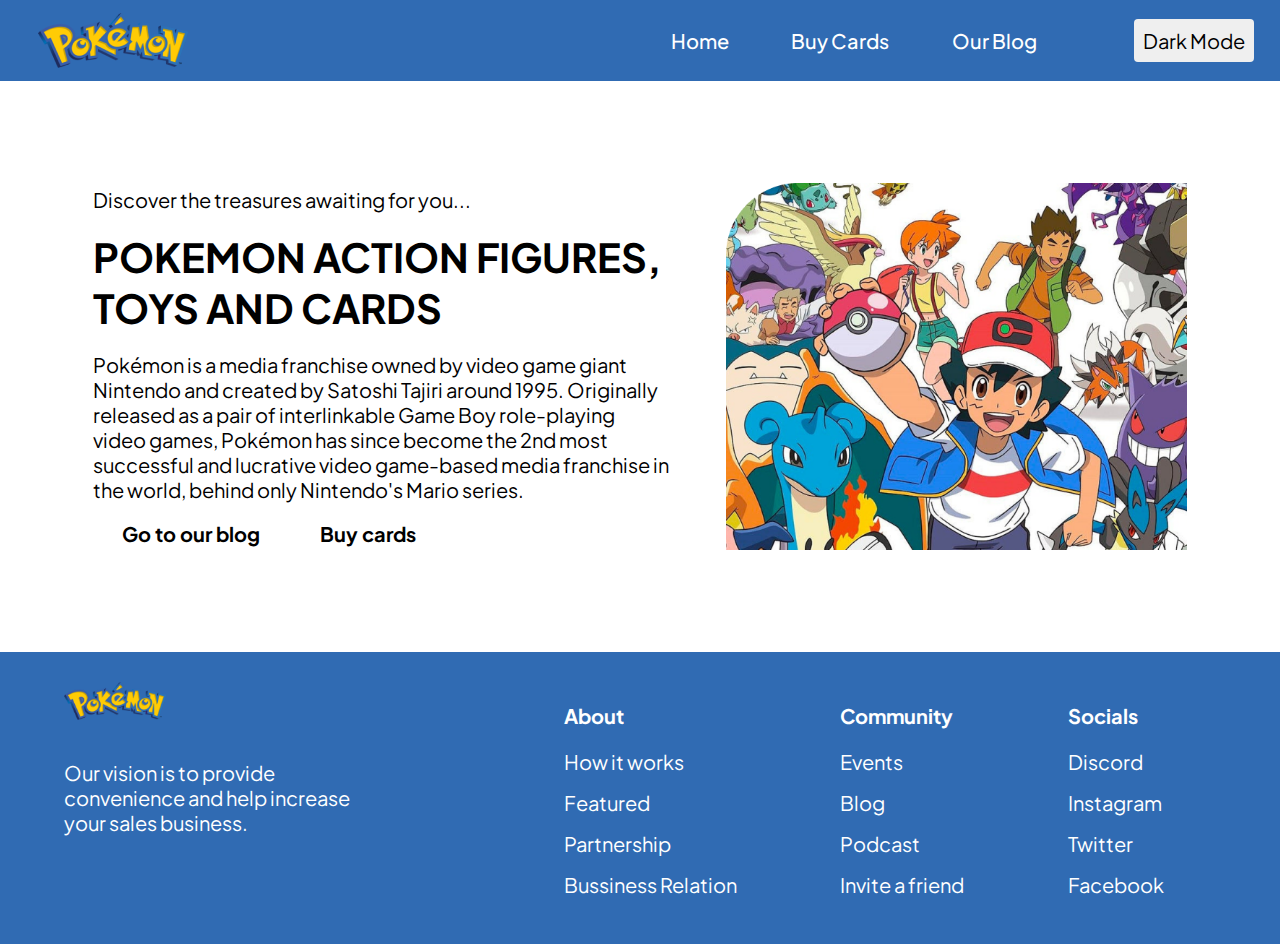
<file: index.html>
<!DOCTYPE html>
<html lang="en">
  <head>
    <meta charset="UTF-8" />
    <meta name="viewport" content="width=device-width, initial-scale=1.0" />
    <link rel="stylesheet" href="./root/styles/style.css" />
    <link rel="stylesheet" href="./root/styles/index.css">
    <link rel="stylesheet" href="./root/styles/darkmode.css" />
    <link rel="icon" href="root/assets/IconTab.ico" />
    <link rel="preconnect" href="https://fonts.googleapis.com" />
    <link rel="preconnect" href="https://fonts.gstatic.com" crossorigin />
    <link
      href="https://fonts.googleapis.com/css2?family=Plus+Jakarta+Sans:ital,wght@0,300;0,400;0,800;1,200&display=swap"
      rel="stylesheet"
    />
    <link
      rel="stylesheet"
      href="https://cdnjs.cloudflare.com/ajax/libs/font-awesome/6.0.0-beta3/css/all.min.css"
      integrity="sha512-Fo3rlrZj/k7ujTnHg4CGR2D7kSs0v4LLanw2qksYuRlEzO+tcaEPQogQ0KaoGN26/zrn20ImR1DfuLWnOo7aBA=="
      crossorigin="anonymous"
      referrerpolicy="no-referrer"
    />
    <title>Pokemon Cards</title>
  </head>
  <body>
    <header>
      <img class="logo" src="root/assets/logo.png" alt="Logo pokemon" />
      <div>
        <nav>
          <ul class="list">
            <li><a href="#">Home</a></li>
            <li><a href="root/buycards.html">Buy Cards</a></li>
            <li><a href="root/ourblog.html">Our Blog</a></li>
          </ul>
        </nav>
        <button class="btnDark">Dark Mode</button>
      </div>
    </header>


    <main>
      <section>
        <article>
          <p>Discover the treasures awaiting for you...</p>


          <h1>Pokemon Action Figures, Toys and cards</h1>


          <p>
            Pokémon is a media franchise owned by video game giant Nintendo and
            created by Satoshi Tajiri around 1995. Originally released as a pair
            of interlinkable Game Boy role-playing video games, Pokémon has
            since become the 2nd most successful and lucrative video game-based
            media franchise in the world, behind only Nintendo's Mario series.
          </p>
          <div>
            <a href="root/ourblog.html">Go to our blog</a>
            <a href="root/buycards.html">Buy cards</a>
          </div>
        </article>
        <img src="root/assets/ash-leaves-anime 1.png" alt="" />
      </section>
    </main>


    <footer>
      <div class="redes">
        <img src="root/assets/logo.png" alt="Logo Pokemon" class="footer-logo" />
        <p>
          Our vision is to provide convenience and help increase your sales
          business.
        </p>
        <div class="icon">
          <a
            href="https://www.facebook.com/PokemonOficialLatAm/"
            target="_blank"
            ><i class="fa-brands fa-facebook "></i
          ></a>
          <a href="https://twitter.com/PokemonLATAM" target="_blank"
            ><i class="fa-brands fa-twitter "></i
          ></a>
          <a href="https://www.instagram.com/pokemonlatam/" target="_blank"
            ><i class="fa-brands fa-instagram "></i
          ></a>
        </div>
      </div>


      <div class="links">
        <div>
          <p>About</p>
          <ul>
            <li><a href="">How it works</a></li>
            <li><a href="">Featured</a></li>
            <li><a href="">Partnership</a></li>
            <li><a href="">Bussiness Relation</a></li>
          </ul>
        </div>
       
        <div>
          <p>Community</p>
          <ul>
            <li><a href="">Events</a></li>
            <li><a href="">Blog</a></li>
            <li><a href="">Podcast</a></li>
            <li><a href="">Invite a friend</a></li>
          </ul>
        </div>


        <div>
          <p>Socials</p>
          <ul>
            <li><a href="">Discord</a></li>
            <li><a href="">Instagram</a></li>
            <li><a href="">Twitter</a></li>
            <li><a href="">Facebook</a></li>
          </ul>
        </div>
      </div>
    </footer>


    <script src="root/scripts/darkmode.js"></script>
  </body>
</html>
</file>
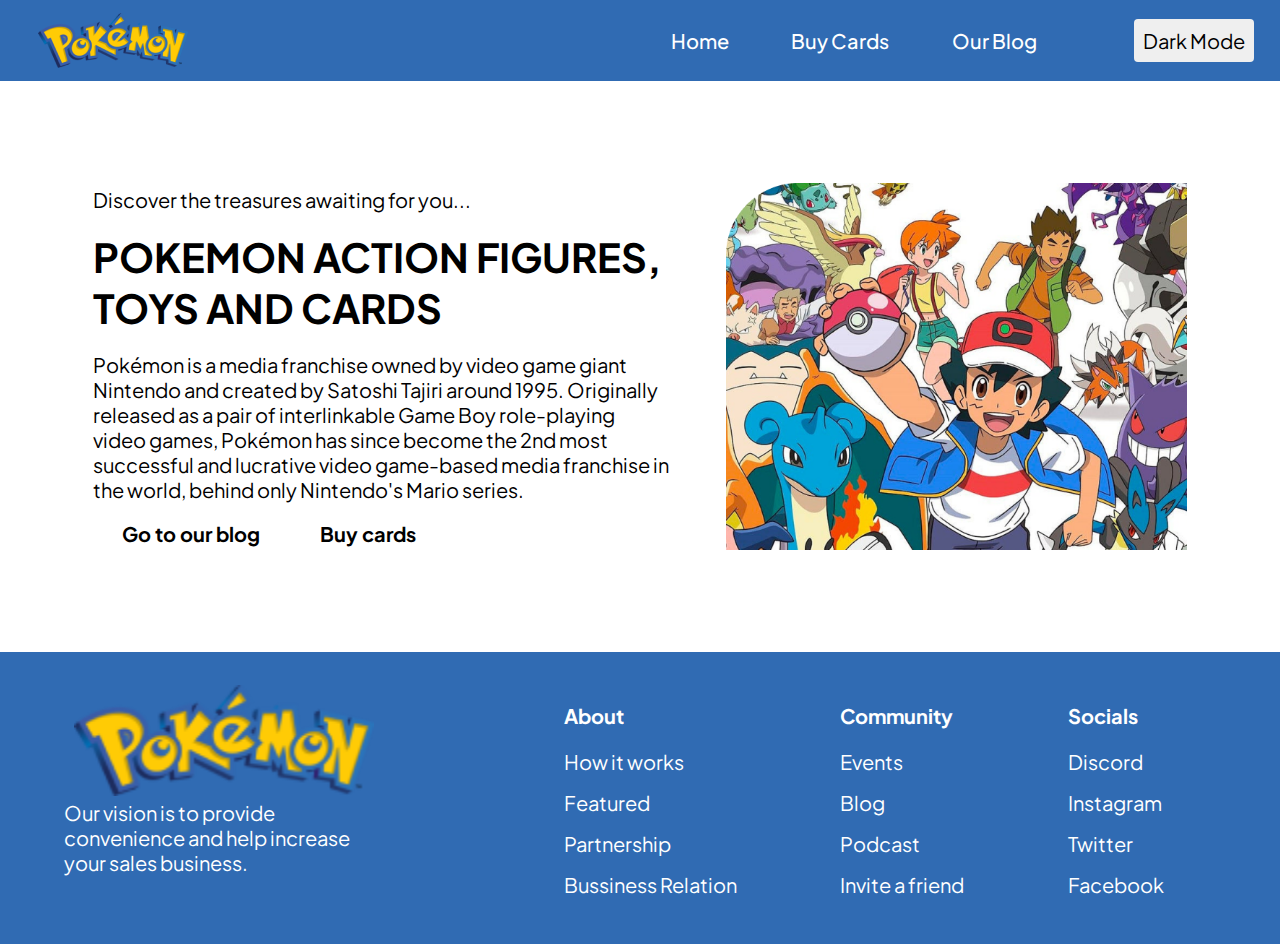
<file: root/index.html>
<!DOCTYPE html>
<html lang="en">
  <head>
    <meta charset="UTF-8" />
    <meta name="viewport" content="width=device-width, initial-scale=1.0" />
    <link rel="stylesheet" href="./styles/style.css" />
    <link rel="stylesheet" href="./styles/index.css">
    <link rel="stylesheet" href="./styles/darkmode.css" />
    <link rel="icon" href="./assets/IconTab.ico" />
    <link rel="preconnect" href="https://fonts.googleapis.com" />
    <link rel="preconnect" href="https://fonts.gstatic.com" crossorigin />
    <link
      href="https://fonts.googleapis.com/css2?family=Plus+Jakarta+Sans:ital,wght@0,300;0,400;0,800;1,200&display=swap"
      rel="stylesheet"
    />
    <link
      rel="stylesheet"
      href="https://cdnjs.cloudflare.com/ajax/libs/font-awesome/6.0.0-beta3/css/all.min.css"
      integrity="sha512-Fo3rlrZj/k7ujTnHg4CGR2D7kSs0v4LLanw2qksYuRlEzO+tcaEPQogQ0KaoGN26/zrn20ImR1DfuLWnOo7aBA=="
      crossorigin="anonymous"
      referrerpolicy="no-referrer"
    />
    <title>Pokemon Cards</title>
  </head>
  <body>
    <header>
      <img class="logo" src="./assets/logo.png" alt="Logo pokemon" />
      <div>
        <nav>
          <ul class="list">
            <li><a href="#">Home</a></li>
            <li><a href="./buycards.html">Buy Cards</a></li>
            <li><a href="./ourblog.html">Our Blog</a></li>
          </ul>
        </nav>
        <button class="btnDark">Dark Mode</button>
      </div>
    </header>

    <main>
      <section>
        <article>
          <p>Discover the treasures awaiting for you...</p>

          <h1>Pokemon Action Figures, Toys and cards</h1>

          <p>
            Pokémon is a media franchise owned by video game giant Nintendo and
            created by Satoshi Tajiri around 1995. Originally released as a pair
            of interlinkable Game Boy role-playing video games, Pokémon has
            since become the 2nd most successful and lucrative video game-based
            media franchise in the world, behind only Nintendo's Mario series.
          </p>
          <div>
            <a href="./ourblog.html">Go to our blog</a>
            <a href="./buycards.html">Buy cards</a>
          </div>
        </article>
        <img src="./assets/ash-leaves-anime 1.png" alt="" />
      </section>
    </main>

    <footer>
      <div class="redes">
        <img src="./assets/logo.png" alt="Logo Pokemon" class="logo" />
        <p>
          Our vision is to provide convenience and help increase your sales
          business.
        </p>
        <div class="icon">
          <a
            href="https://www.facebook.com/PokemonOficialLatAm/"
            target="_blank"
            ><i class="fa-brands fa-facebook "></i
          ></a>
          <a href="https://twitter.com/PokemonLATAM" target="_blank"
            ><i class="fa-brands fa-twitter "></i
          ></a>
          <a href="https://www.instagram.com/pokemonlatam/" target="_blank"
            ><i class="fa-brands fa-instagram "></i
          ></a>
        </div>
      </div>

      <div class="links">
        <div>
          <p>About</p>
          <ul>
            <li><a href="">How it works</a></li>
            <li><a href="">Featured</a></li>
            <li><a href="">Partnership</a></li>
            <li><a href="">Bussiness Relation</a></li>
          </ul>
        </div>
        
        <div>
          <p>Community</p>
          <ul>
            <li><a href="">Events</a></li>
            <li><a href="">Blog</a></li>
            <li><a href="">Podcast</a></li>
            <li><a href="">Invite a friend</a></li>
          </ul>
        </div>

        <div>
          <p>Socials</p>
          <ul>
            <li><a href="">Discord</a></li>
            <li><a href="">Instagram</a></li>
            <li><a href="">Twitter</a></li>
            <li><a href="">Facebook</a></li>
          </ul>
        </div>
      </div>
    </footer>

    <script src="./scripts/darkmode.js"></script>
  </body>
</html>
</file>
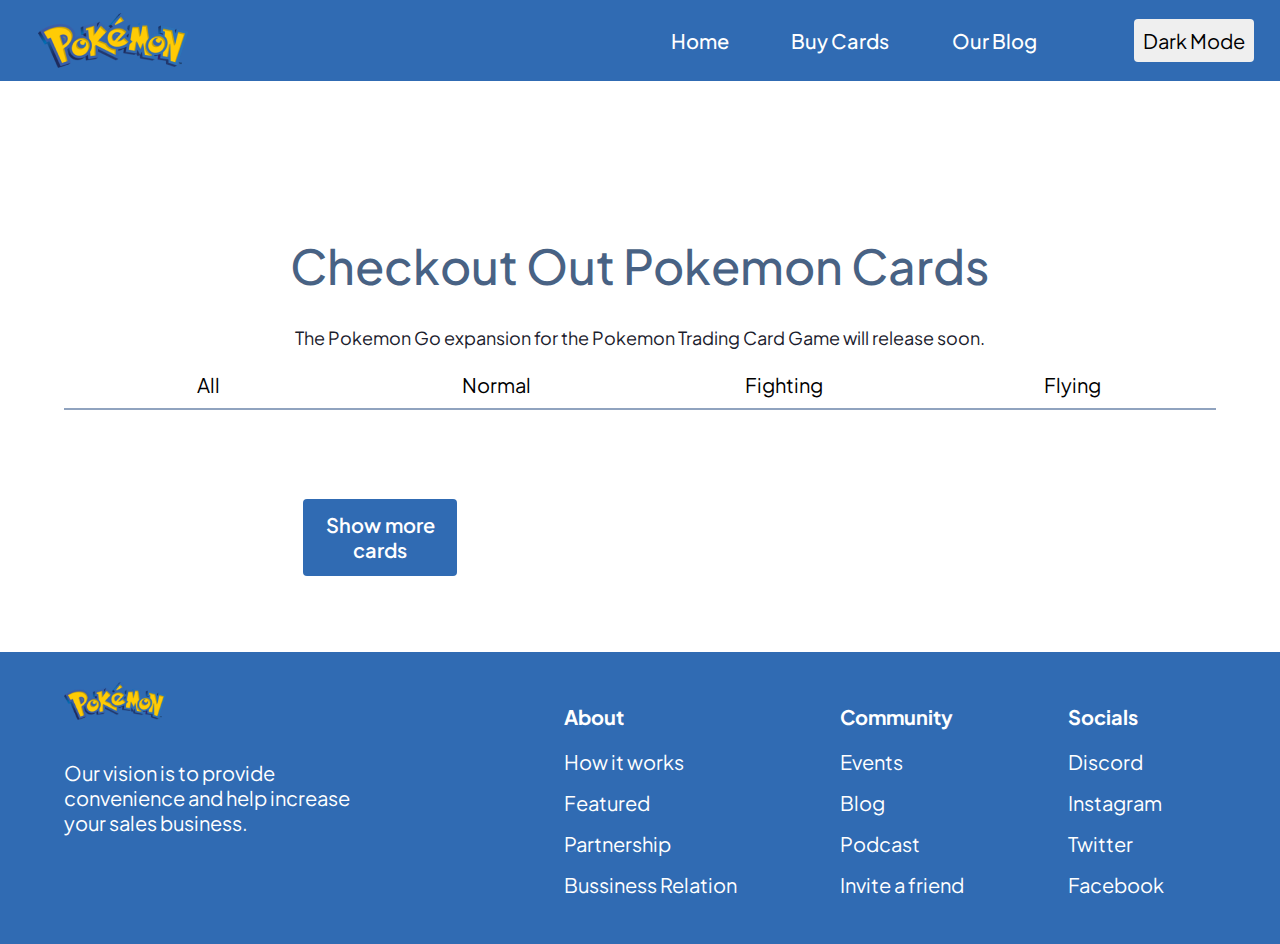
<file: root/buycards.html>
<!DOCTYPE html>
<html lang="en">
  <head>
    <meta charset="UTF-8" />
    <meta name="viewport" content="width=device-width, initial-scale=1.0" />
    <link rel="stylesheet" href="./styles/buycards.css" />
    <link rel="stylesheet" href="./styles/style.css" />
    <link rel="stylesheet" href="./styles/darkmode.css" />
    <link rel="icon" href="./assets/IconTab.ico" />
    <link rel="preconnect" href="https://fonts.googleapis.com" />
    <link rel="preconnect" href="https://fonts.gstatic.com" crossorigin />
    <link
      href="https://fonts.googleapis.com/css2?family=Plus+Jakarta+Sans:ital,wght@0,300;0,400;0,800;1,200&display=swap"
      rel="stylesheet"
    />
    <link
      rel="stylesheet"
      href="https://cdnjs.cloudflare.com/ajax/libs/font-awesome/6.0.0-beta3/css/all.min.css"
      integrity="sha512-Fo3rlrZj/k7ujTnHg4CGR2D7kSs0v4LLanw2qksYuRlEzO+tcaEPQogQ0KaoGN26/zrn20ImR1DfuLWnOo7aBA=="
      crossorigin="anonymous"
      referrerpolicy="no-referrer"
    />
    <title>Pokemon Cards</title>
  </head>
  <body>
    <header>
      <img class="logo" src="./assets/logo.png" alt="Logo pokemon" />
      <div>
        <nav>
          <ul class="list">
            <li><a href="#" onclick="redirect('/index.html')">Home</a></li>
            <li><a href="#">Buy Cards</a></li>
            <li><a href="./ourblog.html">Our Blog</a></li>
          </ul>
        </nav>
        <button class="btnDark">Dark Mode</button>
      </div>
    </header>

    <main>
      <section>
        <div class="info">
          <h1>Checkout Out Pokemon Cards</h1>
          <p>
            The Pokemon Go expansion for the Pokemon Trading Card Game will
            release soon.
          </p>
        </div>

        <ul class="nav">
          <li><i class="fas fa-chevron-left" id="leftIcon"></i></li>
          <li class="navType"><a href="#" class="link">All</a></li>
          <li class="navType"><a href="#" class="link">Normal</a></li>
          <li class="navType"><a href="#" class="link">Fighting</a></li>
          <li class="navType"><a href="#" class="link">Flying</a></li>
          <li><i class="fas fa-chevron-right"  id="rightIcon"></i></li>
        </ul>

        <div class="grid-container"></div>

        <div class="more-cards">
          <button class="btnMore">Show more cards</button>
          <p class="cardsCount"></p>
        </div>
      </section>
    </main>

    <footer>
      <div class="redes">
        <img src="./assets/logo.png" alt="Logo Pokemon" class="footer-logo" />
        <p>
          Our vision is to provide convenience and help increase your sales
          business.
        </p>
        <div class="icon">
          <a
            href="https://www.facebook.com/PokemonOficialLatAm/"
            target="_blank"
            ><i class="fa-brands fa-facebook"></i
          ></a>
          <a href="https://twitter.com/PokemonLATAM" target="_blank"
            ><i class="fa-brands fa-twitter"></i
          ></a>
          <a href="https://www.instagram.com/pokemonlatam/" target="_blank"
            ><i class="fa-brands fa-instagram"></i
          ></a>
        </div>
      </div>

      <div class="links">
        <div>
          <p>About</p>
          <ul>
            <li><a href="">How it works</a></li>
            <li><a href="">Featured</a></li>
            <li><a href="">Partnership</a></li>
            <li><a href="">Bussiness Relation</a></li>
          </ul>
        </div>

        <div>
          <p>Community</p>
          <ul>
            <li><a href="">Events</a></li>
            <li><a href="">Blog</a></li>
            <li><a href="">Podcast</a></li>
            <li><a href="">Invite a friend</a></li>
          </ul>
        </div>

        <div>
          <p>Socials</p>
          <ul>
            <li><a href="">Discord</a></li>
            <li><a href="">Instagram</a></li>
            <li><a href="">Twitter</a></li>
            <li><a href="">Facebook</a></li>
          </ul>
        </div>
      </div>
    </footer>
    <script src="./scripts/darkmode.js"></script>
    <script src="./scripts/buycards.js"></script>
  </body>
</html>
</file>
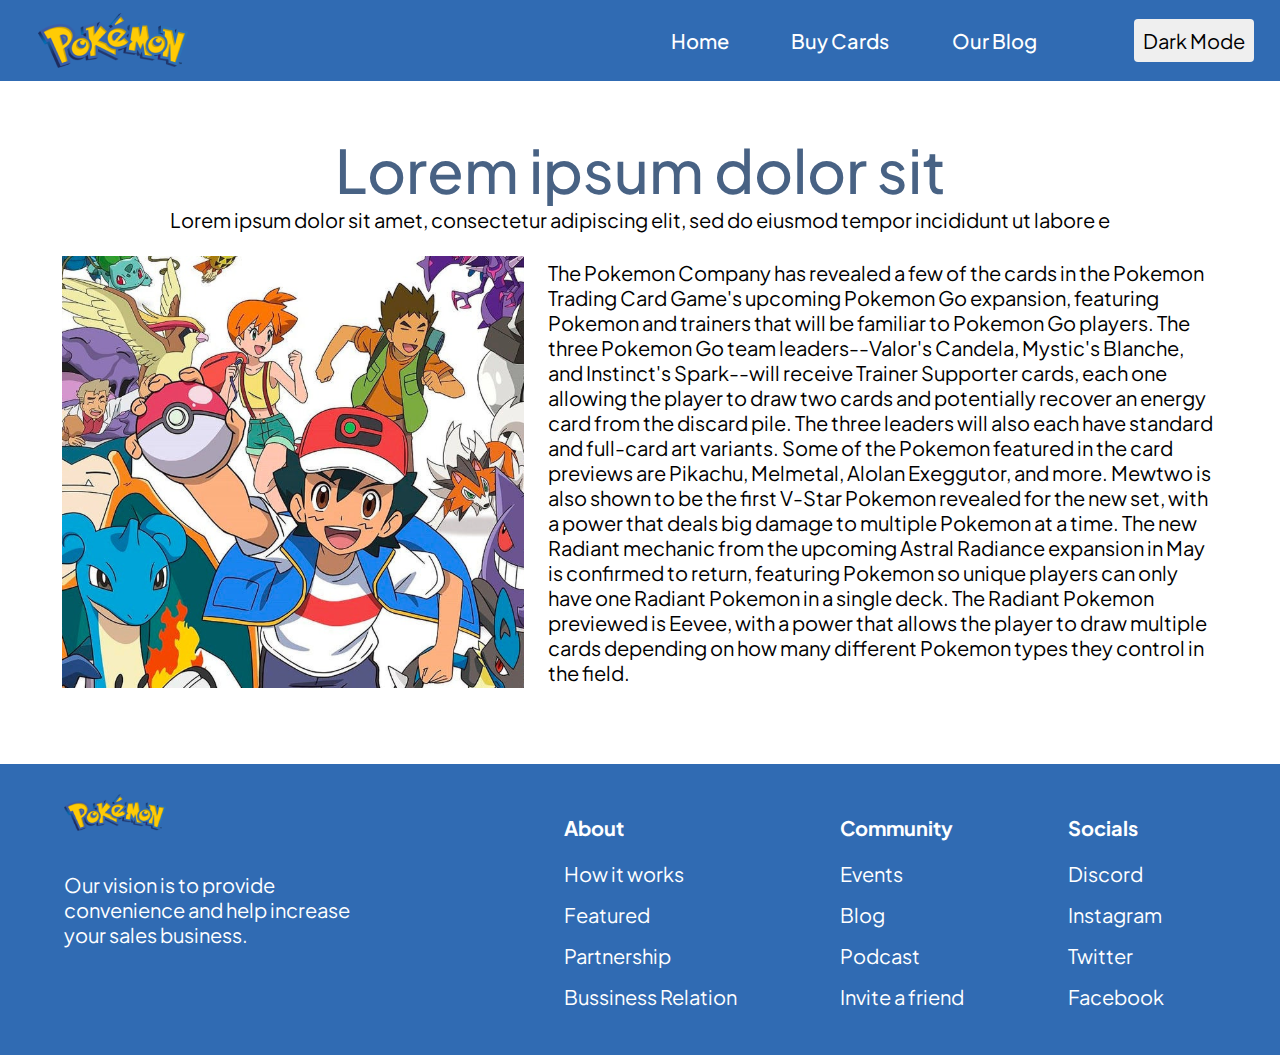
<file: root/ourblog.html>
<!DOCTYPE html>
<html lang="en">
  <head>
    <meta charset="UTF-8" />
    <meta name="viewport" content="width=device-width, initial-scale=1.0" />
    <link rel="stylesheet" href="./styles/ourblog.css" />
    <link rel="stylesheet" href="./styles/style.css" />
    <link rel="stylesheet" href="./styles/darkmode.css" />
    <link rel="icon" href="./assets/IconTab.ico" />
    <link rel="preconnect" href="https://fonts.googleapis.com" />
    <link rel="preconnect" href="https://fonts.gstatic.com" crossorigin />
    <link
      href="https://fonts.googleapis.com/css2?family=Plus+Jakarta+Sans:ital,wght@0,300;0,400;0,800;1,200&display=swap"
      rel="stylesheet"
    />
    <link
      rel="stylesheet"
      href="https://cdnjs.cloudflare.com/ajax/libs/font-awesome/6.0.0-beta3/css/all.min.css"
      integrity="sha512-Fo3rlrZj/k7ujTnHg4CGR2D7kSs0v4LLanw2qksYuRlEzO+tcaEPQogQ0KaoGN26/zrn20ImR1DfuLWnOo7aBA=="
      crossorigin="anonymous"
      referrerpolicy="no-referrer"
    />
    <title>Pokemon Cards</title>
  </head>
  <body>
    <header>
      <img class="logo" src="./assets/logo.png" alt="Logo pokemon" />
      <div>
        <nav>
          <ul class="list">
            <li><a onclick="redirect('/index.html')" href="#">Home</a></li>
            <li><a href="./buycards.html">Buy Cards</a></li>
            <li><a href="#">Our Blog</a></li>
          </ul>
        </nav>
        <button class="btnDark">Dark Mode</button>
      </div>
    </header>

    <main>
      <section>
        <article>
          <h1 class="titleBlog">Lorem ipsum dolor sit</h1>
          <p>
            Lorem ipsum dolor sit amet, consectetur adipiscing elit, sed do
            eiusmod tempor incididunt ut labore e
          </p>

          <div>
            <img src="./assets/ash-leaves-anime 2.svg" alt="" />
          
          <p>
            The Pokemon Company has revealed a few of the cards in the Pokemon
            Trading Card Game's upcoming Pokemon Go expansion, featuring Pokemon
            and trainers that will be familiar to Pokemon Go players. The three
            Pokemon Go team leaders--Valor's Candela, Mystic's Blanche, and
            Instinct's Spark--will receive Trainer Supporter cards, each one
            allowing the player to draw two cards and potentially recover an
            energy card from the discard pile. The three leaders will also each
            have standard and full-card art variants. Some of the Pokemon
            featured in the card previews are Pikachu, Melmetal, Alolan
            Exeggutor, and more. Mewtwo is also shown to be the first V-Star
            Pokemon revealed for the new set, with a power that deals big damage
            to multiple Pokemon at a time. The new Radiant mechanic from the
            upcoming Astral Radiance expansion in May is confirmed to return,
            featuring Pokemon so unique players can only have one Radiant
            Pokemon in a single deck. The Radiant Pokemon previewed is Eevee,
            with a power that allows the player to draw multiple cards depending
            on how many different Pokemon types they control in the field.
          </p>
        </div>
        </article>
      </section>
    </main>

    <footer>
      <div class="redes">
        <img src="./assets/logo.png" alt="Logo Pokemon" class="footer-logo" />
        <p>
          Our vision is to provide convenience and help increase your sales
          business.
        </p>
        <div class="icon">
          <a
            href="https://www.facebook.com/PokemonOficialLatAm/"
            target="_blank"
            ><i class="fa-brands fa-facebook"></i
          ></a>
          <a href="https://twitter.com/PokemonLATAM" target="_blank"
            ><i class="fa-brands fa-twitter"></i
          ></a>
          <a href="https://www.instagram.com/pokemonlatam/" target="_blank"
            ><i class="fa-brands fa-instagram"></i
          ></a>
        </div>
      </div>

      <div class="links">
        <div>
          <p>About</p>
          <ul>
            <li><a href="">How it works</a></li>
            <li><a href="">Featured</a></li>
            <li><a href="">Partnership</a></li>
            <li><a href="">Bussiness Relation</a></li>
          </ul>
        </div>

        <div>
          <p>Community</p>
          <ul>
            <li><a href="">Events</a></li>
            <li><a href="">Blog</a></li>
            <li><a href="">Podcast</a></li>
            <li><a href="">Invite a friend</a></li>
          </ul>
        </div>

        <div>
          <p>Socials</p>
          <ul>
            <li><a href="">Discord</a></li>
            <li><a href="">Instagram</a></li>
            <li><a href="">Twitter</a></li>
            <li><a href="">Facebook</a></li>
          </ul>
        </div>
      </div>
    </footer>

    <script src="./scripts/darkmode.js"></script>
  </body>
</html>
</file>
<file: root/styles/style.css>
* {
  box-sizing: border-box;
  margin: 0;
  padding: 0;
  list-style: none;
  font-family: "Plus Jakarta Sans", sans-serif;
  font-size: 20px;
}

header {
  background-color: #306bb3;
  display: flex;
  justify-content: space-between;
  width: 100vw;
}

.logo {
  min-width: 8vw;
  margin: 1% 3%;
}

.footer-logo {
  width: 8vw;
  
}

header > div {
  display: flex;
  width: 70%;
  justify-content: space-around;
  align-items: center;
  gap: 5%;
}

header nav {
  width: 70%;
}

.list {
  display: flex;
  justify-content: flex-end;
  gap: 10%;
  font-weight: 500;
}

a {
  color: white;
  text-decoration: none;
}

.btnDark {
  padding: 1%;
  border: none;
  border-radius: 4px;
}

footer {
  display: flex;
  background-color: #306bb3;
  justify-content: space-around;
  color: white;
}

.redes {
  width: 25%;
  display: flex;
  flex-direction: column;
  justify-content: space-between;
  padding: 1.5em 0px;
}

div>a>i {
    padding-right: 3%;
    font-size: 1.5em;
}

.links {
  display: flex;
  width: 55%;
  justify-content: space-around;
  padding: 3vw 0px;
}

.links p{
  font-weight: bold;
  margin: 1vw 0px;
}

div>ul>li {
  padding: 0.4em 0px;
}


@media (min-width: 320px) and (max-width: 480px) {
  * {
    font-size: 15px;
  }

  header {
    flex-direction: column;
  }

  .logo, .footer-logo{
    width: 30%;
    align-self: center;
  }

  header div {
    width: 100%;
    padding: 3% 0;
  }

  .list{
    font-size: 12px;
    font-size: 20px;
    width: 100%;
    justify-content: space-around;
    gap: 0%;
  }

  .btnDark {
    font-size: 10px;
  }

  footer {
    flex-direction: column;
    padding: 0 5%;
  }

  footer p {
    width: 100%;
    text-align: center;
  }

  .icon {
    width: 100%;
    text-align: center;
    font-size: 1em;
  }

  .redes {
    width: 100%;
    align-items: center;
    gap: 20px;
    margin-top: 0;
  }

  .links p{
    text-align: initial;
  }

  .links {
    gap: 20px;
    width: 100%;
  }

  body {
    overflow-y: scroll;
  }
}
</file>
<file: root/styles/index.css>
section {
  display: flex;
  justify-content: space-around;
  align-items: center;
  padding: 8% 5%;
}

article {
  width: 50%;
  display: flex;
  flex-direction: column;
  gap: 1.5vw;
}

h1 {
  font-size: 2em;
  text-transform: uppercase;
}

article > div {
  width: 100%;
}

section > article > div > a {
  color: black;
  font-weight: bold;
  margin: 5% 5%;
}

main img {
  max-width: 40%;
}

@media (min-width: 320px) and (max-width: 576px) {
  section {
    display: flex;
    flex-direction: column;
    padding: 8%;
  }

  section h1 {
    font-size: 1.5em;
  }

  section article {
    width: 100%;
    gap: 15px;
  }

  main img {
    max-width: 100%;
    padding-top: 1em;
  }
}
</file>
<file: root/styles/darkmode.css>
body.darkMode {
  background-color: #1a1a1a;
  color: white;
}

.darkMode .headerCard {
  color: black;
}

.darkMode .footerCard {
  color: black;
}

.darkMode .info > h1,
.darkMode .info > p,
.darkMode a,
.darkMode .titleBlog,.darkMode .prev-btn,.darkMode .next-btn {
  color: white;
}

.darkMode .navType:hover {
    border-bottom: 2px solid  #306bb3;
  }


.darkMode .navType > a.activeLink {
  color: #306bb3;
  font-weight: bold;
}

.darkMode .navType.activeLink {
  border-bottom: 2px solid  #306bb3;
}
</file>
<file: root/styles/buycards.css>
section {
  display: flex;
  flex-direction: column;
  align-items: center;
  margin-top: 5%;
}

.info {
  display: flex;
  flex-direction: column;
  align-items: center;
  gap: 30px;
  margin-top: 90px;
}

h1 {
  font-weight: 500;
  font-size: 48px;
  color: #486284;
}

.info p {
  color: #1a202c;
  font-size: 18px;
}

.nav {
  width: 90%;
  display: flex;
  justify-content: space-between;
  align-items: center;
}

.navType {
  margin: 2% 0;
  width: 100%;
  padding-bottom: 1%;
  margin-bottom: 1%;
  border-bottom: 2px solid #90a3bf;
  text-align: center;
}

.navType a {
  color: black;
}

.navType:hover {
  font-weight: bold;
  border-bottom: 2px solid #1a202c;
}

.navType > a.activeLink {
  color: rgb(1, 1, 1);
  font-weight: bold;
}

.navType.activeLink {
  border-bottom: 2px solid rgb(0, 0, 0);
}

.grid-container {
  width: 90%;
  display: grid;
  grid-template-columns: repeat(auto-fill, minmax(15rem, 1fr));
  justify-items: center;
}

.pokeCard {
  background-color: #dee5ed;
  padding: 4%;
  border-radius: 10px;
  margin: 5% 0;
  width: 90%;
  display: flex;
  flex-direction: column;
}

.headerCard,
.footerCard {
  display: flex;
  justify-content: space-between;
  font-weight: bold;
  align-items: center;
  padding: 1% 5%;
}

.redHeart {
  color: rgb(255, 0, 0);
}

.imgPoke {
  background-color: #ffffff;
  padding: 8%;
  border-radius: 4px;
  margin: 5%;
  transition: transform 1s ease;
}

.imgPoke.flipped {
  transform: rotateY(360deg);
}

.btnCard {
  color: white;
  background-color: #306bb3;
  font-weight: 600;
  padding: 5% 10%;
  border: none;
  border-radius: 4px;
  margin: 0;
  width: 50px;
  height: 30px;
}

.more-cards {
  display: flex;
  justify-content: flex-end;
  align-items: center;
  gap: 520px;
  padding: 50px;
}

.btnMore {
  color: white;
  background-color: #306bb3;
  width: 12vw;
  font-weight: 600;
  padding: 2% 2%;
  border-radius: 4px;
  margin: 4% 0;
  border-style: none;
}

.more-cards > p {
  font-style: normal;
  font-weight: 500;
  font-size: 14px;
  color: #306bb3;
}

@media (min-width: 320px) and (max-width: 576px) {
  .info {
    margin-top: 30px;
    gap: 0;
  }

  h1 {
    font-size: 30px;
    text-align: center;
  }

  .info p {
    font-size: 15px;
    text-align: center;
    margin: 5%;
  }

  .grid-container {
    grid-template-columns: repeat(auto-fill, minmax(9rem, 1fr));
  }

  .headerCard p,
  .footerCard p {
    font-size: 80%;
  }

  .btnCard {
    width: auto;
    height: auto;
  }

  .more-cards {
    width: 100%;
    justify-content: space-between;
    gap: 0px;
  }

  .btnMore{
    width: auto;
    height: 50px;
  }
}
</file>
<file: root/styles/ourblog.css>
.titleBlog{
  font-size: 3em;
  text-align: center;
  font-weight: 500;
  color: #486284;
}

article{
  display: flex;
  flex-direction: column;
  justify-content: space-around;
  align-items: center;
  padding: 4% 2% ;
}

article div{
  display: flex;
  justify-content: space-around;
  align-items: center;
  gap: 2%;
  padding: 2% 3%;
}

article div img{
  max-width: 40%;
}

.main-text{
  width: 50%;
}

.main-img{
  max-width: 40%;
}
.subtitle{
  width: 50%;
  text-align: center;
}

@media (min-width: 320px) and (max-width: 576px) {
.titleBlog{
  font-size: 2.5em;
}

article{
  padding: 5%;
}

article div{
  flex-direction: column;
}
 
article div img{
  max-width: 80%;
  margin: 5%;
}
}
</file>
